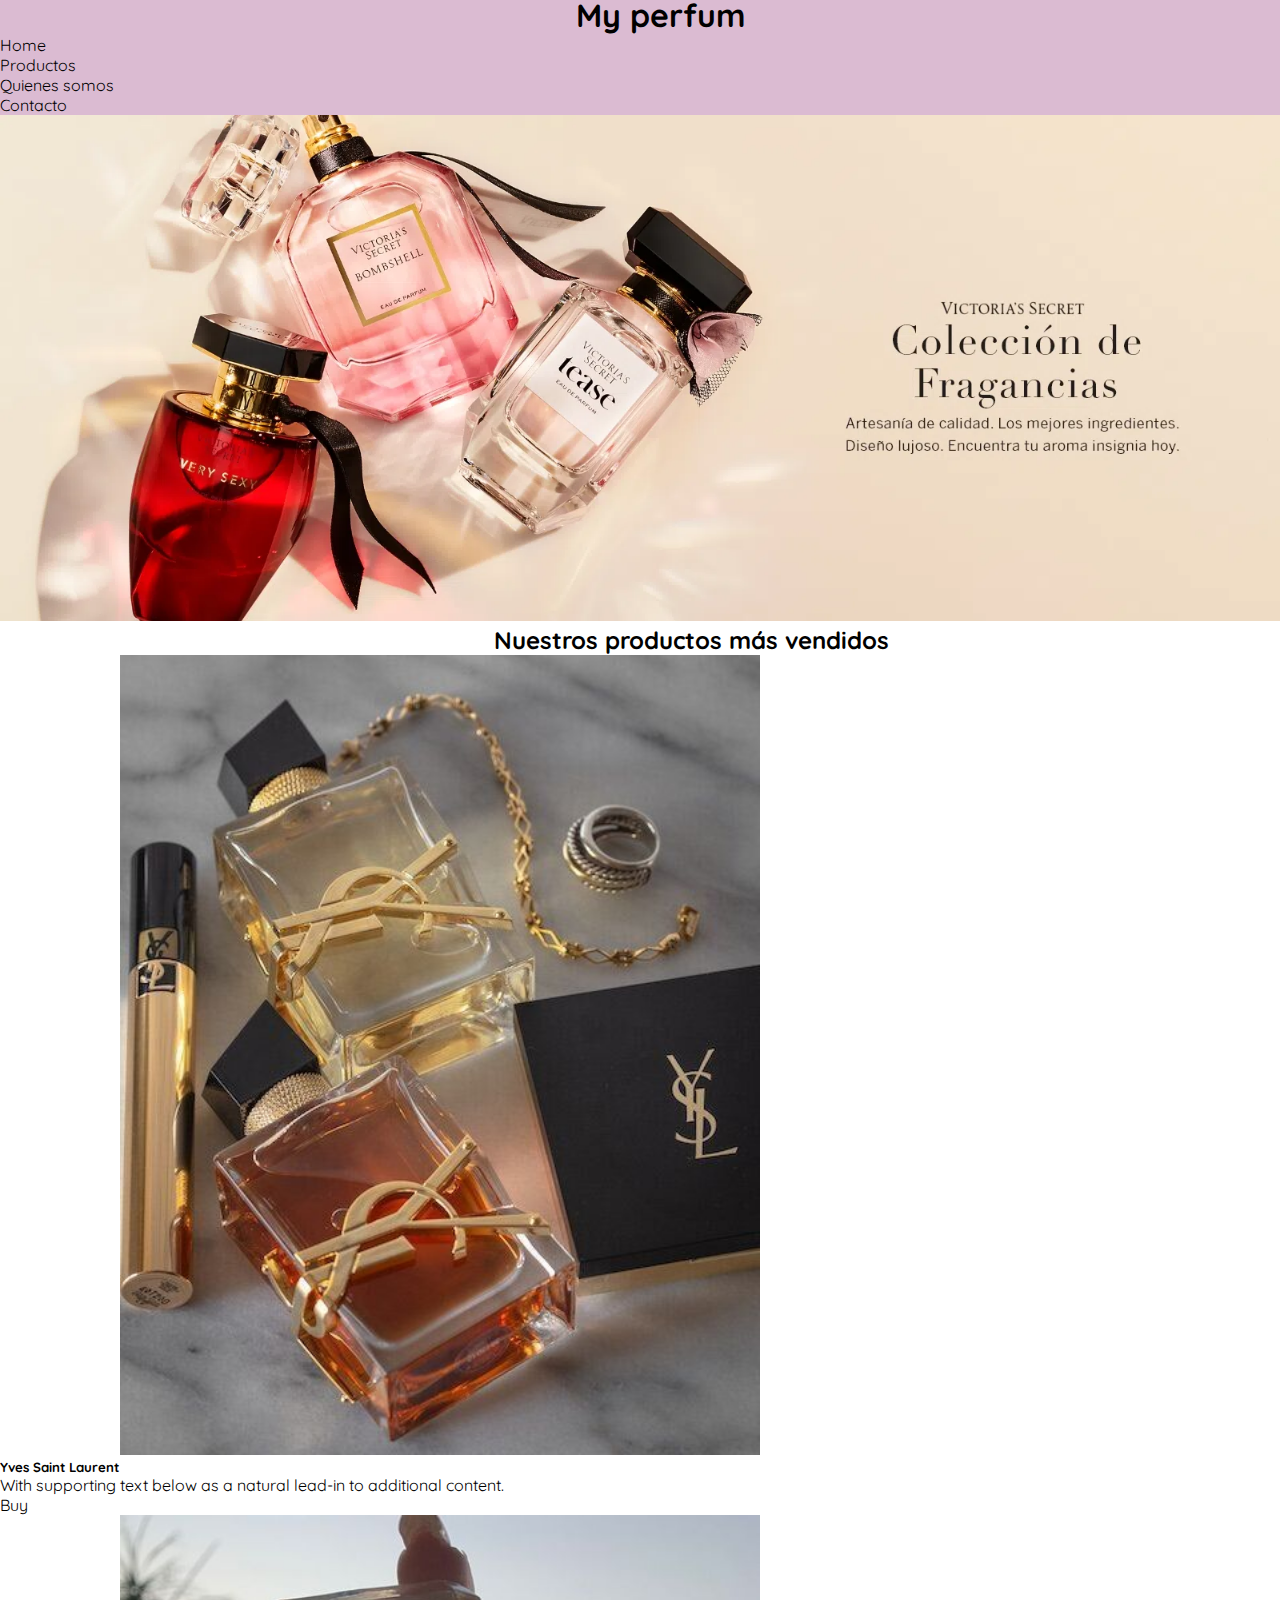
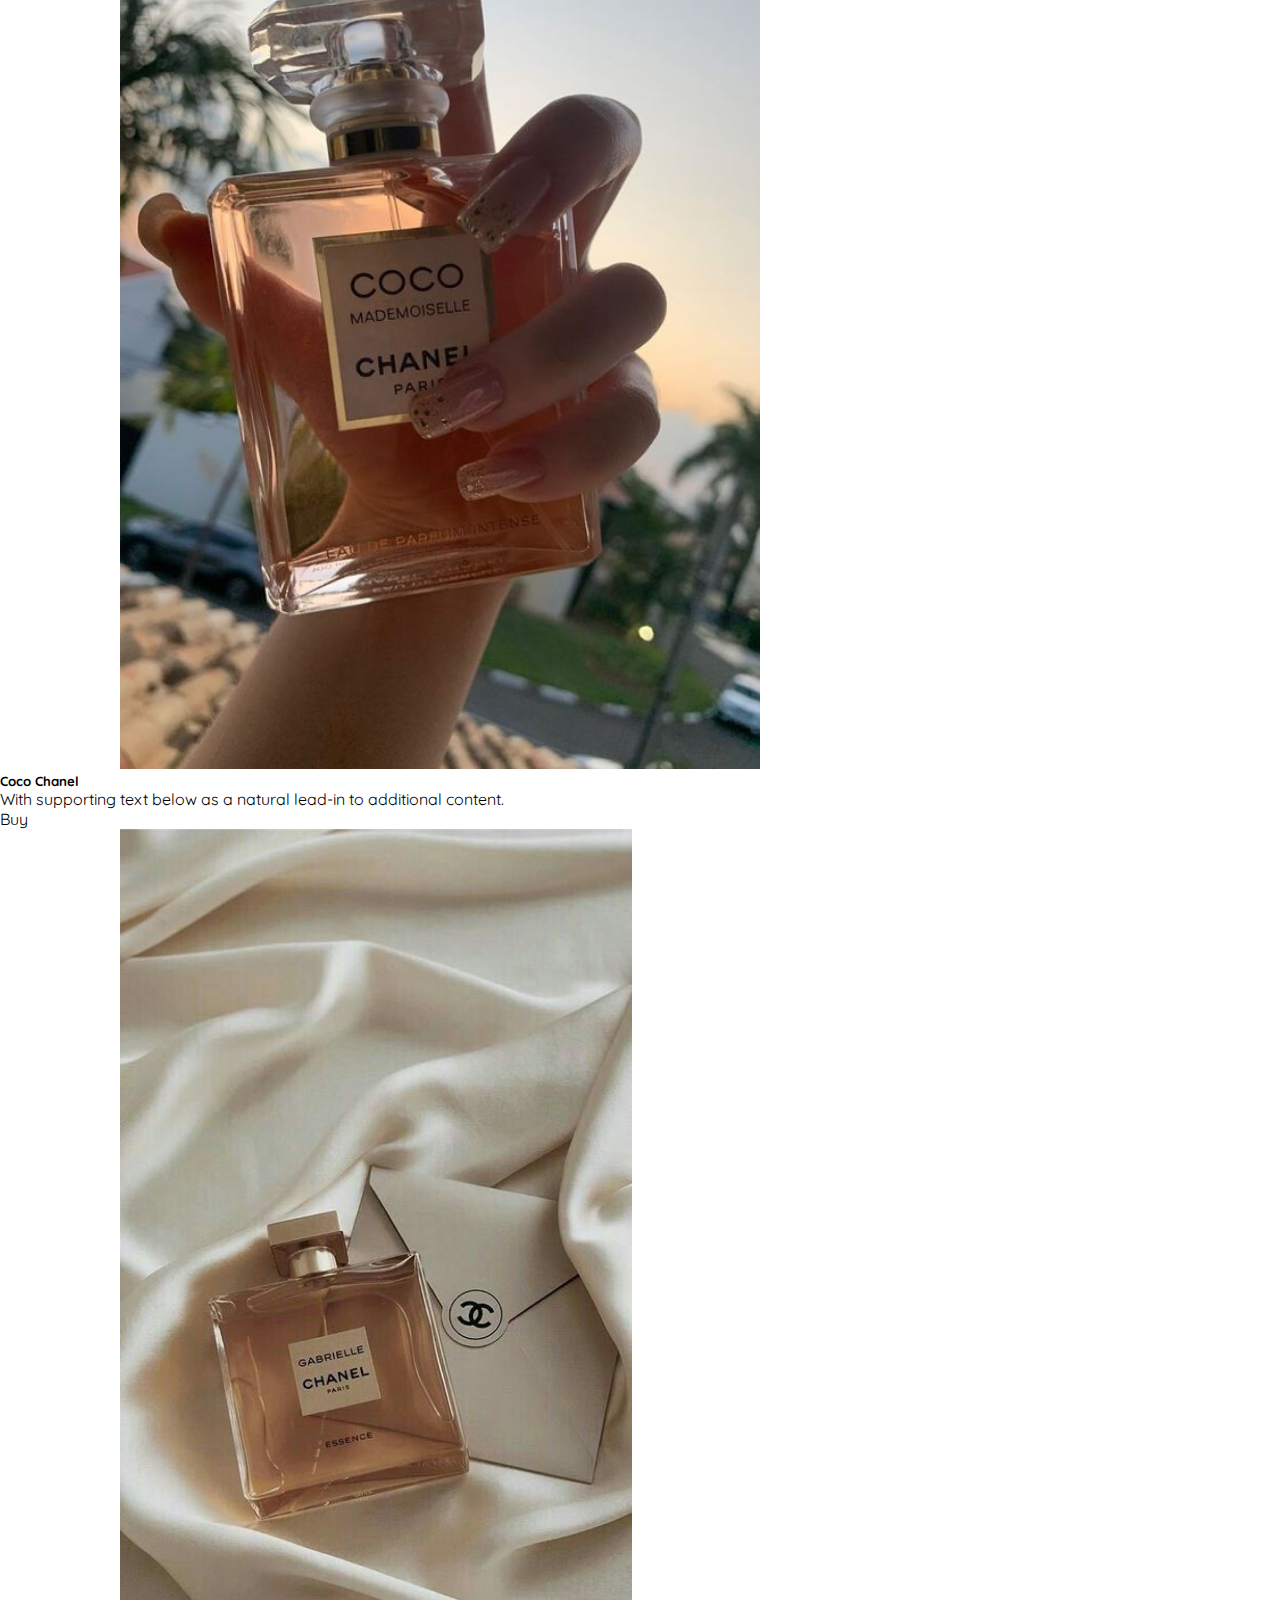
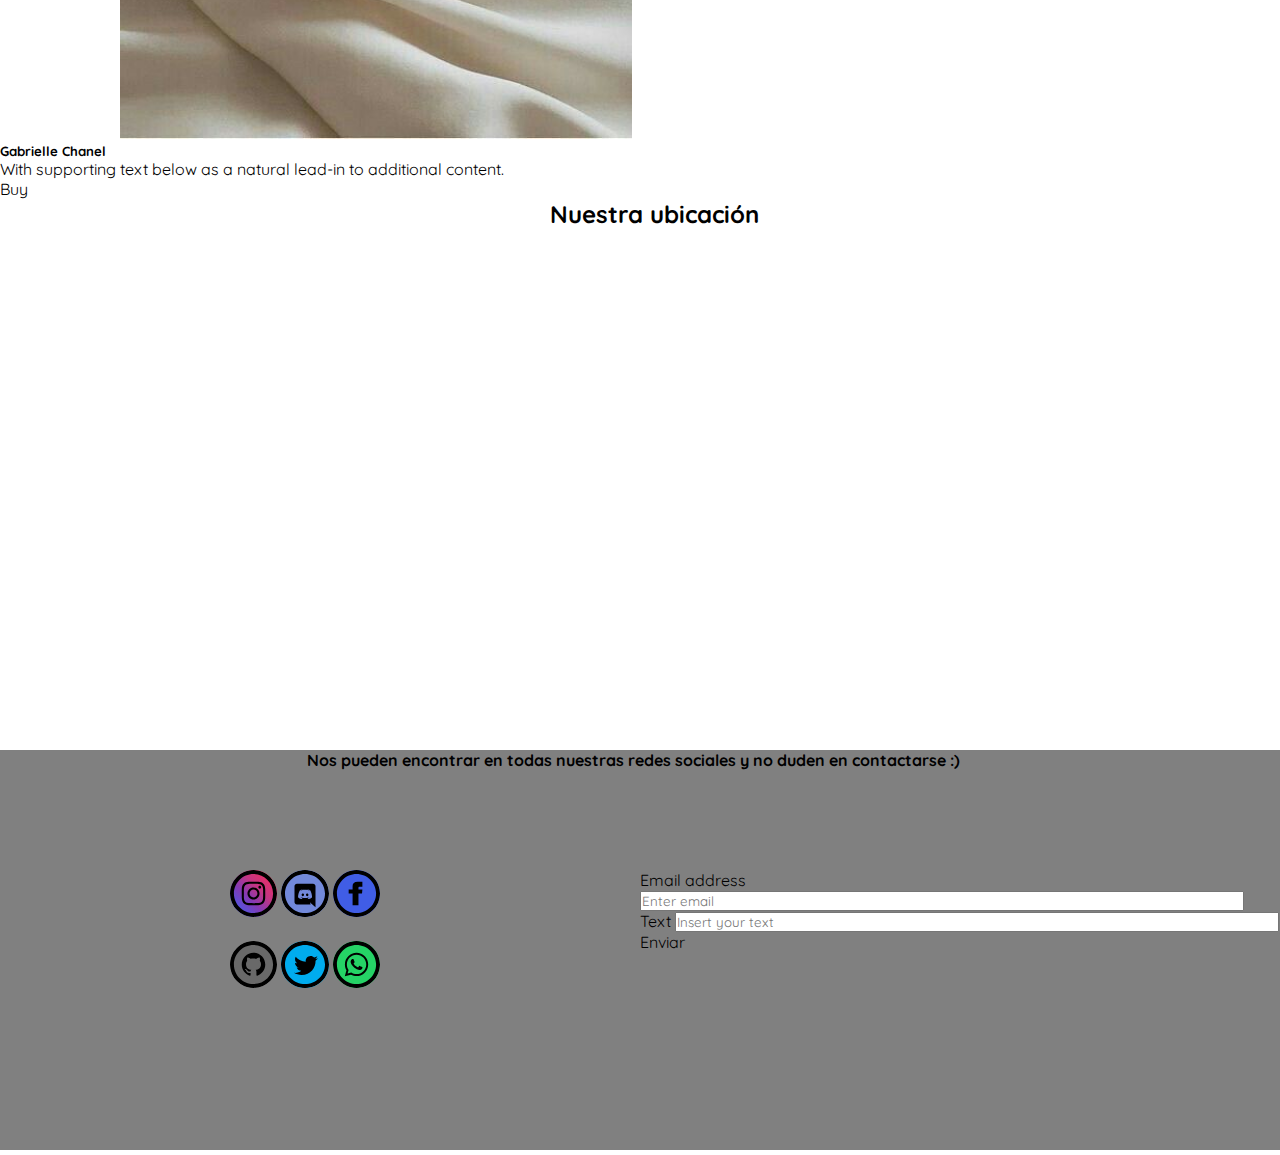
<file: index.html>
<!DOCTYPE html>
<html lang="es">
<head>
  <meta charset="UTF-8">
  <meta http-equiv="X-UA-Compatible" content="IE=edge">
  <meta name="viewport" content="width=device-width, initial-scale=1.0">
  <title>My perfum</title>
  <link href="https://cdn.jsdelivr.net/npm/bootstrap@5.1.3/dist/css/bootstrap.min.css" rel="stylesheet"
    integrity="sha384-1BmE4kWBq78iYhFldvKuhfTAU6auU8tT94WrHftjDbrCEXSU1oBoqyl2QvZ6jIW3" crossorigin="anonymous">
  <link rel="stylesheet" href="estilos.css">
  <script src="https://cdn.jsdelivr.net/npm/bootstrap@5.1.3/dist/js/bootstrap.bundle.min.js" integrity="sha384-ka7Sk0Gln4gmtz2MlQnikT1wXgYsOg+OMhuP+IlRH9sENBO0LRn5q+8nbTov4+1p" crossorigin="anonymous"></script>
</head>

<body>
  <!--HEADER-->

  <div class="header">
    <h1>My perfum</h1>
    <ul class="nav justify-content-center">

      <li class="nav-item">
        <a class="nav-link " href="index.html">Home</a>
      </li>
      <li class="nav-item">
        <a class="nav-link " href="productos.html">Productos</a>
      </li>
      <li class="nav-item">
        <a class="nav-link " href="somos.html">Quienes somos</a>
      </li>
      <li class="nav-item">
        <a class="nav-link " href="contacto.html">Contacto</a>
      </li>
    </ul>
  </div>

  <!--BANNER-->
  <div class="banner">
    <img src="My_perfum/banner.webp" width="100%">
  </div>

  <!--IMAGENES DE NUESTROS PRODUCTOS-->
  <h2>Nuestros productos más vendidos</h2>
  <div class="imagenes">
    <div class="row">
      <div class="col-sm-4">
        <div class="card">
          <img class="perfum1" src="My_perfum/foto1.jpg" width="50%">
          <div class="card-body">
            <h5 class="card-title">Yves Saint Laurent</h5>
            <p class="card-text">With supporting text below as a natural lead-in to additional content.</p>
            <a href="#" class="btn btn-outline-dark">Buy</a>
          </div>
        </div>
      </div>
      <div class="col-sm-4">
        <div class="card">
          <img class="perfum2" src="My_perfum/foto2.jpg" width="50%">
          <div class="card-body">

            <h5 class="card-title">Coco Chanel</h5>
            <p class="card-text">With supporting text below as a natural lead-in to additional content.</p>
            <a href="#" class="btn btn-outline-dark">Buy</a>
          </div>
        </div>
      </div>
      <div class="col-sm-4">
        <div class="card">
          <img class="perfum3" src="My_perfum/foto3.jpg" width="40%">
          <div class="card-body">
            <h5 class="card-title">Gabrielle Chanel</h5>
            <p class="card-text">With supporting text below as a natural lead-in to additional content.</p>
            <a href="#" class="btn btn-outline-dark">Buy</a>
          </div>
        </div>
      </div>
    </div>
  </div>
  <!----MAPA----->
  <div class="ubicacion">
    <h2 class="titulo">Nuestra ubicación</h2>
    <iframe class="mapa"
      src="https://www.google.com/maps/embed?pb=!1m18!1m12!1m3!1d12619.985462361643!2d12.49745433912556!3d41.89795178047879!2m3!1f0!2f0!3f0!3m2!1i1024!2i768!4f13.1!3m3!1m2!1s0x132f6196f9928ebb%3A0xb90f770693656e38!2sRoma%2C%20Italia!5e0!3m2!1ses-419!2sar!4v1668707975331!5m2!1ses-419!2sar"
      width="600" height="450" style="border:0;" allowfullscreen="" loading="lazy"
      referrerpolicy="no-referrer-when-downgrade"></iframe>
  </div>

  <!---PIE DE PAGINA--->

  <div class="fotter">
    <h4>Nos pueden encontrar en todas nuestras redes sociales y no duden en contactarse :)</h4>
    <div class="logos">
      <a href="#"><img class="insta" target="_blank" src="My_perfum/iconmonstr-instagram-15.svg" alt="logo de insta"></a>
      <a href="#"><img class="discord" target="_blank"src="My_perfum/iconmonstr-discord-5.svg" alt="logo de discord"></a>
      <a href="#"><img class="face" target="_blank" src="My_perfum/iconmonstr-facebook-5.svg" alt="logo de face"></a>
      <br>
      <br>
      <a href="#"><img class="git" target="_blank" src="My_perfum/iconmonstr-github-5.svg" alt="logo de github"></a>
      <a href="https://twitter.com/AgosNoriega5" target="_blank"><img class="twit" src="My_perfum/iconmonstr-twitter-5.svg" alt="logo de twitter"></a>
      <a href="#"><img class="whats"target="_blank" src="My_perfum/iconmonstr-whatsapp-5.svg" alt="logo de whatsapp"></a>
    </div>
  </div>

  <!---Formulario-->
  <div class="form">
    <form>
      <div class="form-group">
        <label for="exampleInputEmail1">Email address</label>
        <input type="email" class="form-control" id="exampleInputEmail1" aria-describedby="emailHelp" placeholder="Enter email">
      </div>
      <div class="form-group">
        <label for="exampleInputPassword1">Text</label>
        <input type="text" class="form-control" id="exampleInputText1" placeholder="Insert your text">
      </div>
      <a href="enviar.html" class=" btnform btn btn-outline-dark">Enviar</a>
    </form>
  </div>

  <!---
    <h1>hello world</h1>
    <h2>hola</h2>
    <h3>hola!</h3>
    <h6>holaa</h6>
    --->
</body>

</html>
</file>
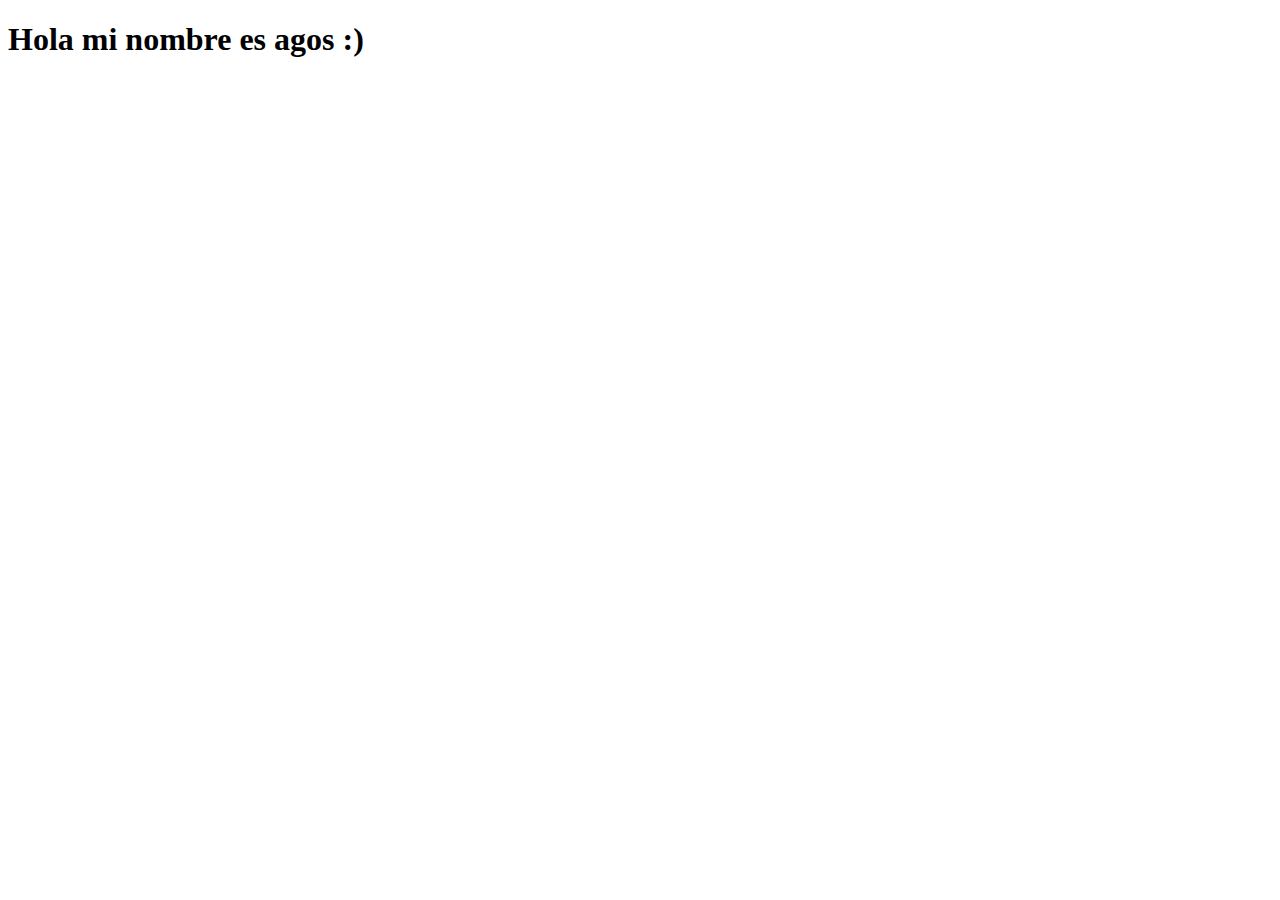
<file: somos.html>
<!DOCTYPE html>
<html lang="en">
<head>
    <meta charset="UTF-8">
    <meta http-equiv="X-UA-Compatible" content="IE=edge">
    <meta name="viewport" content="width=device-width, initial-scale=1.0">
    <title>Quienes somos</title>
</head>
<body>
    <h1> Hola mi nombre es agos :)</h1>
</body>
</html>
</file>
<file: estilos.css>
@import url('https://fonts.googleapis.com/css2?family=Quicksand:wght@500&display=swap');
*{
    font-family: 'Quicksand', sans-serif;
    margin: 0;
    padding: 0;
}
nav{
    text-decoration: none;
    margin-top: -70%;
    font-size: 40px;
}
.header{
    margin-top: -5px;
    background: rgb(219, 187, 210);

}
a{
    color: black;
}
a:hover{
    color: black;
}
h2{
    margin-left: 38.6%;
}
.perfum1{
    margin-left: 120px;
}
.perfum2{
    margin-left: 120px;
}
.perfum3{
    margin-left: 120px;
}
.titulo{
    margin-left: 43%;
}
.mapa{
    margin-left: 30%;
}
.fotter .insta{
    background: linear-gradient(45deg, #405DE6, #5851DB, #833AB4, #C13584, #E1306C, #FD1D1D);
    border-radius: 100%;
    width: 4.5%;
}
.fotter .discord{
    background:#7289da;
    border-radius: 100%;
    width: 4.5%;
}
.fotter .face{
    background: #405DE6;
    border-radius: 100%;
    width: 4.5%;
}
.fotter .git{
    background: dimgray;
    border-radius: 100%;
    width: 4.5%;
}   
.fotter .twit{
    background: #00acee;
    border-radius: 100%;
    size: 20px;
    width: 4.5%;
}
.fotter .whats{
    background: #25D366;
    border-radius: 100%;
   width: 4.5%;
}
h1{
    margin-left: 45%;
}
.fotter{
    margin-top: 50px;
    background-color:grey ;
    height: 400px;
}
h4{
    margin-top: 67px;
    margin-left: 24%;
}
.logos{
    margin-left: 230px;
    margin-top: 100px;
}
.form{
    margin-left: 50%;
    margin-top: -280px;
}
.form-control{
    width: 600px;
}
.btnform{
    margin-top: 10px;
}
a{
    text-decoration: none;
    color: black;
}
.nav-link{
    color: black;
}
.nav-link:hover{
    color: crimson;
}
</file>
